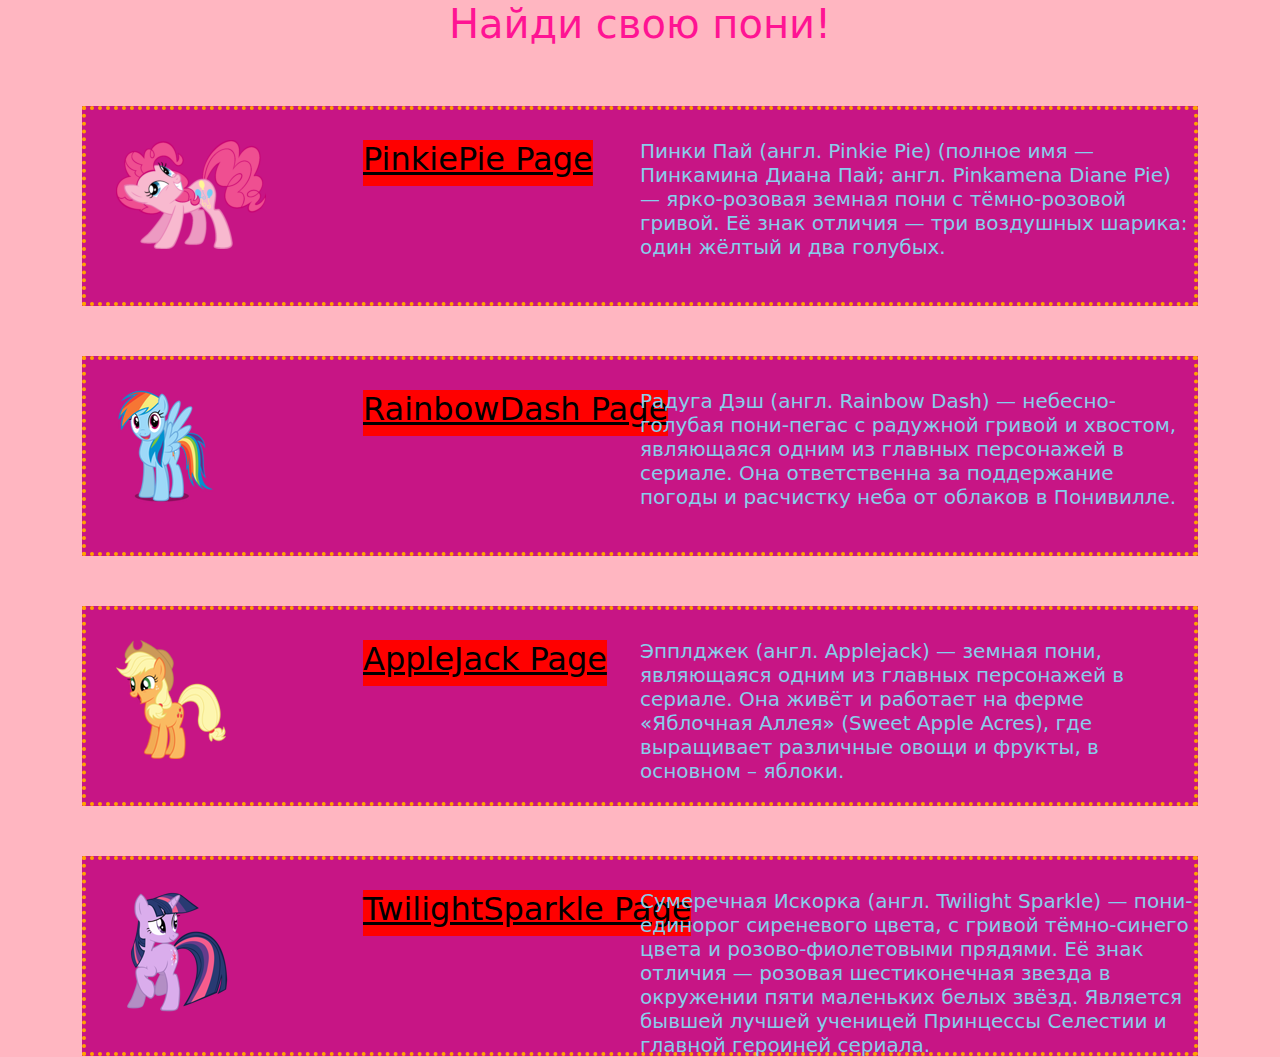
<file: PonyLover/index.html>
<!DOCTYPE html>
<html lang="en">
<head>
	<meta charset="UTF-8">
	<meta name="viewport" content="width=device-width, initial-scale=1.0">

	<link href="BS/bootstrap.min.css" rel="stylesheet">
	<title>Фан-клуб My little pony!</title>

	<link  type="image/png" sizes="48x48" rel="icon" href="icon48.png">
	<link rel="stylesheet"  href="css/style.css">

</head>


<body>
	
<div class="container">

	<h1>Найди свою пони!</h1> <!-- Может быть на странице 1 раз -->


	<div class="pony">
		<img src="img/PinkiePie.png" alt="PinkiePie">
		<a href="PinkiePie.html" id="link-1" class="links"> <h2>PinkiePie Page</h2></a>
		<h5 class = "lol" id="lol-1">Пинки Пай (англ. Pinkie Pie) (полное имя — Пинкамина Диана Пай; англ. Pinkamena Diane Pie) — ярко-розовая земная пони с тёмно-розовой гривой. Её знак отличия — три воздушных шарика: один жёлтый и два голубых.</h5>
	</div>


	<div class="pony">
		<img src="img/RainbowDash.png" alt="RainbowDash">
		<a href="RainbowDash.html" id="link-2" class="links"> <h2>RainbowDash Page</h2></a>
		<h5 class = "lol" id="lol-2">Радуга Дэш (англ. Rainbow Dash) — небесно-голубая пони-пегас с радужной гривой и хвостом, являющаяся одним из главных персонажей в сериале. Она ответственна за поддержание погоды и расчистку неба от облаков в Понивилле.</h5>
	</div>


	<div class="pony"> 
		<img src="img/AppleJack.png" alt="AppleJack">
		<a href="AppleJack.html" id="link-3" class="links"> <h2>AppleJack Page</h2></a>
		<h5 class = "lol" id="lol-3">Эпплджек (англ. Applejack) — земная пони, являющаяся одним из главных персонажей в сериале. Она живёт и работает на ферме «Яблочная Аллея» (Sweet Apple Acres), где выращивает различные овощи и фрукты, в основном – яблоки.</h5>
	</div>


	<div class="pony">
		<img src="img/TwilightSparkle.png" alt="TwilightSparkle">
		<a href="TwilightSparkle.html" id="link-4" class="links"> <h2>TwilightSparkle Page</h2></a>
		<h5 class = "lol" id="lol-4">Сумеречная Искорка (англ. Twilight Sparkle) — пони-единорог сиреневого цвета, с гривой тёмно-синего цвета и розово-фиолетовыми прядями. Её знак отличия — розовая шестиконечная звезда в окружении пяти маленьких белых звёзд. Является бывшей лучшей ученицей Принцессы Селестии и главной героиней сериала.</h5>
	</div>


</div>

<script src="BS/bootstrap.bundle.min.js"></script>
</body>
</html>
</file>
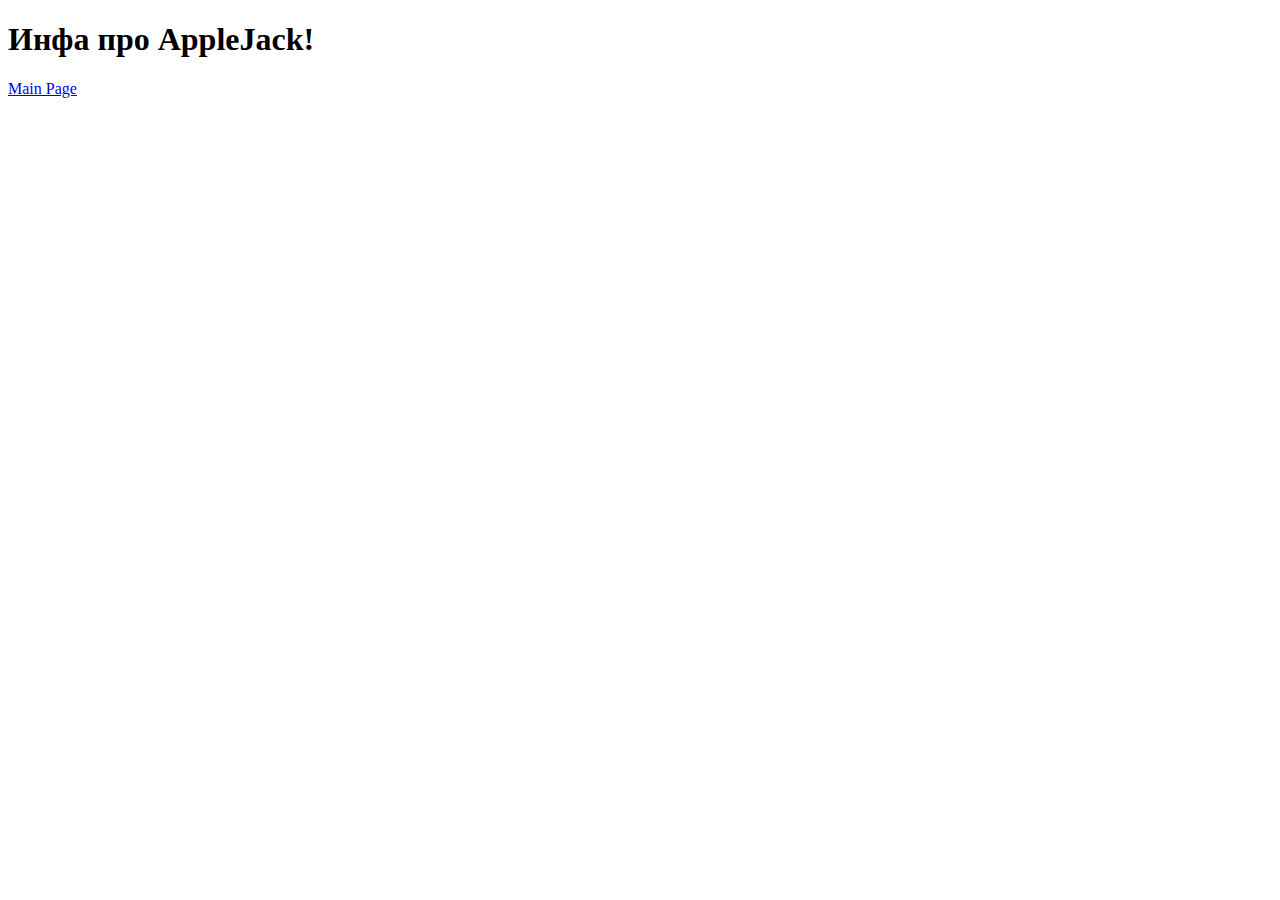
<file: PonyLover/AppleJack.html>
<!DOCTYPE html>
<html lang="en">
<head>
	<meta charset="UTF-8">
	<meta name="viewport" content="width=device-width, initial-scale=1.0">
	<title>Document</title>
</head>
<body>
	<h1>Инфа про AppleJack!</h1>
	<a href="index.html" > Main Page</a>
</body>
</html>
</file>
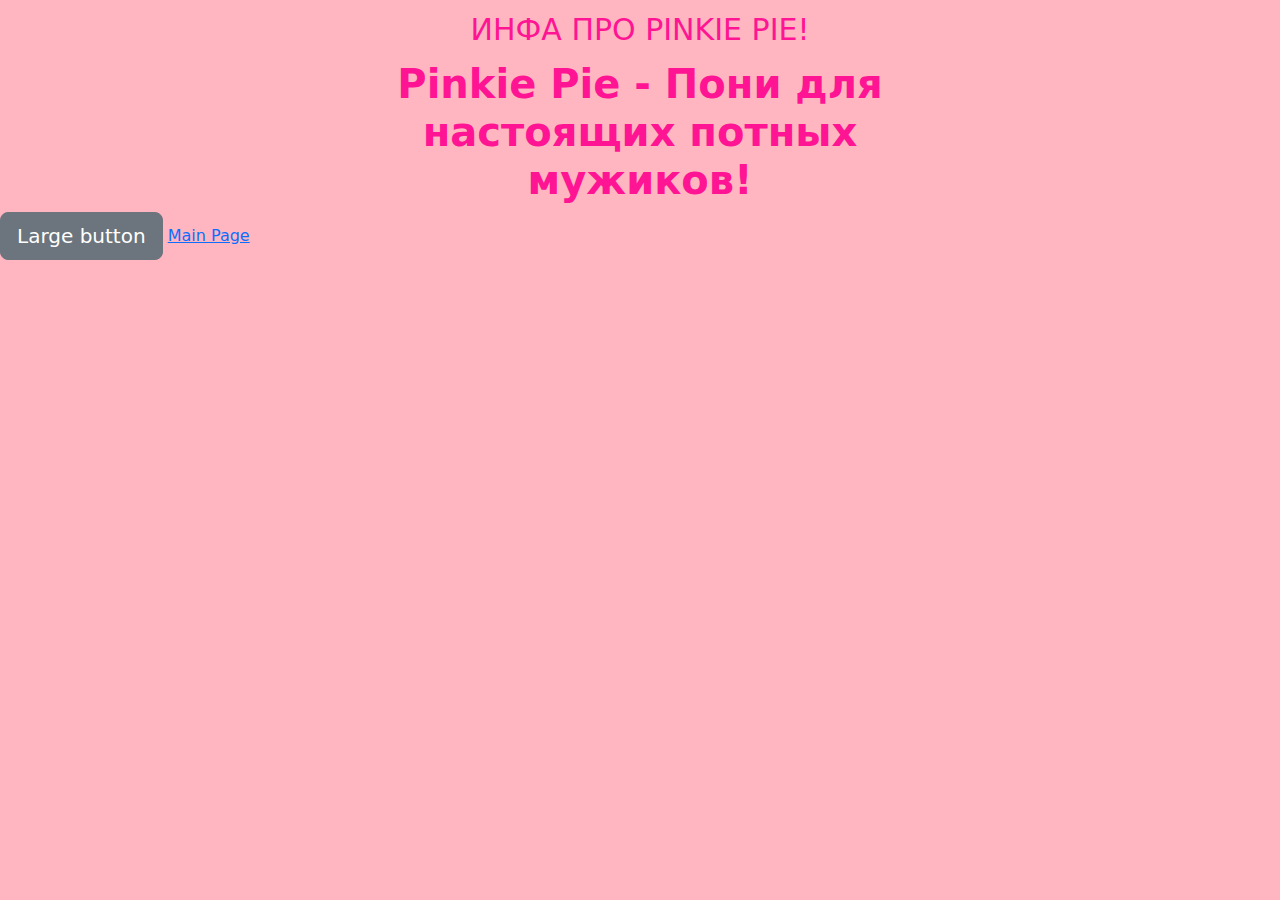
<file: PonyLover/PinkiePie.html>
<!DOCTYPE html>
<html lang="en">
<head>
	<meta charset="UTF-8">
	<meta name="viewport" content="width=device-width, initial-scale=1.0">
	<title>Розовая поняшка!</title>
	
	<link href="BS/bootstrap.min.css" rel="stylesheet">
	<link rel="stylesheet"  href="css/style.css">
</head>
<body>
	<div class="section">
		<div class="container">
		<!--  Первый row под заголовок -->
			<div class="row">
				<div class = "col-lg-6 offset-lg-3">
					<h1 class ="header text-center">
						<span class= "text-uppercase">Инфа про Pinkie Pie!</span>
						<strong>Pinkie Pie - Пони для настоящих потных мужиков!</strong>
					</h1>
				</div>
			</div>
		</div>
	</div>
	<button type="button" class="btn btn-secondary btn-lg">Large button</button>
	<a href="index.html" > Main Page</a>








	<script src="BS/bootstrap.bundle.min.js"></script>
</body>
</html>
</file>
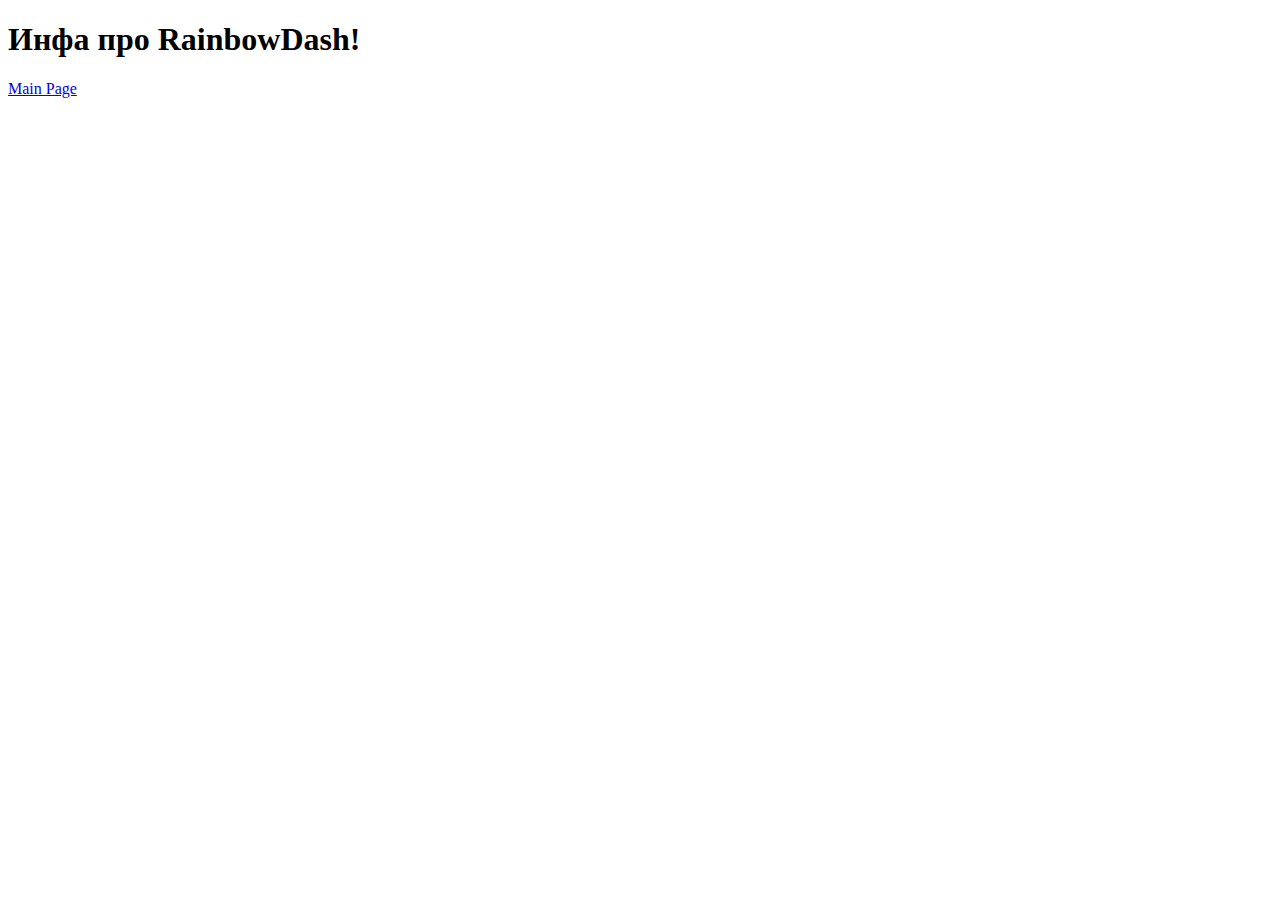
<file: PonyLover/RainbowDash.html>
<!DOCTYPE html>
<html lang="en">
<head>
	<meta charset="UTF-8">
	<meta name="viewport" content="width=device-width, initial-scale=1.0">
	<title>Document</title>
</head>
<body>
	<h1>Инфа про RainbowDash!</h1>
	<a href="index.html" > Main Page</a>
</body>
</html>
</file>
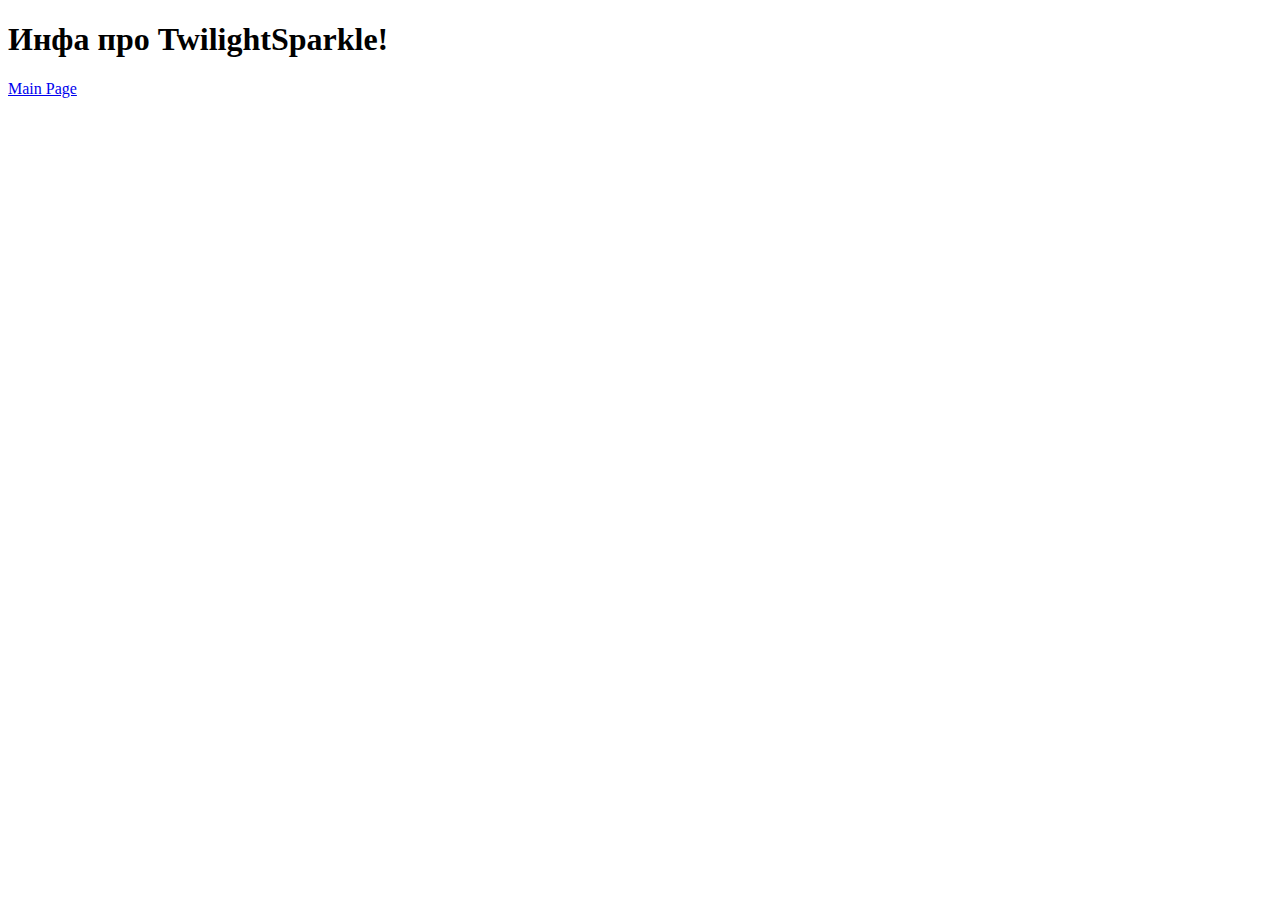
<file: PonyLover/TwilightSparkle.html>
<!DOCTYPE html>
<html lang="en">
<head>
	<meta charset="UTF-8">
	<meta name="viewport" content="width=device-width, initial-scale=1.0">
	<title>Document</title>
</head>
<body>
	<h1>Инфа про TwilightSparkle!</h1>
	<a href="index.html" > Main Page</a>
</body>
</html>
</file>
<file: PonyLover/css/style.css>
body{ background-color: lightpink; }
h1
{ 
	color: deeppink; 
	text-align: center;
}



.pony
{
	background-color: #C71585;
	height: 200px;
	width: 100%;
	padding: 30px;
	border: 4px dotted orange;
	margin-top: 50px;
	display: inline-block;
	position: relative;
	float: left;
}
.links 
{ 
		
	color: #000;
	background-color: red;
	display: inline-block;
	position: absolute;
	left: 25%;
	vertical-align: middle;
	float: left;

}
.lol{
	color: skyblue;
	display: inline-block;
	position: absolute;
	left: 50%;
	top: 15%;
	float: left;
}

.header span 
{
	display: block;
	font-size: 30px;
	line-height: 2;
}
</file>
